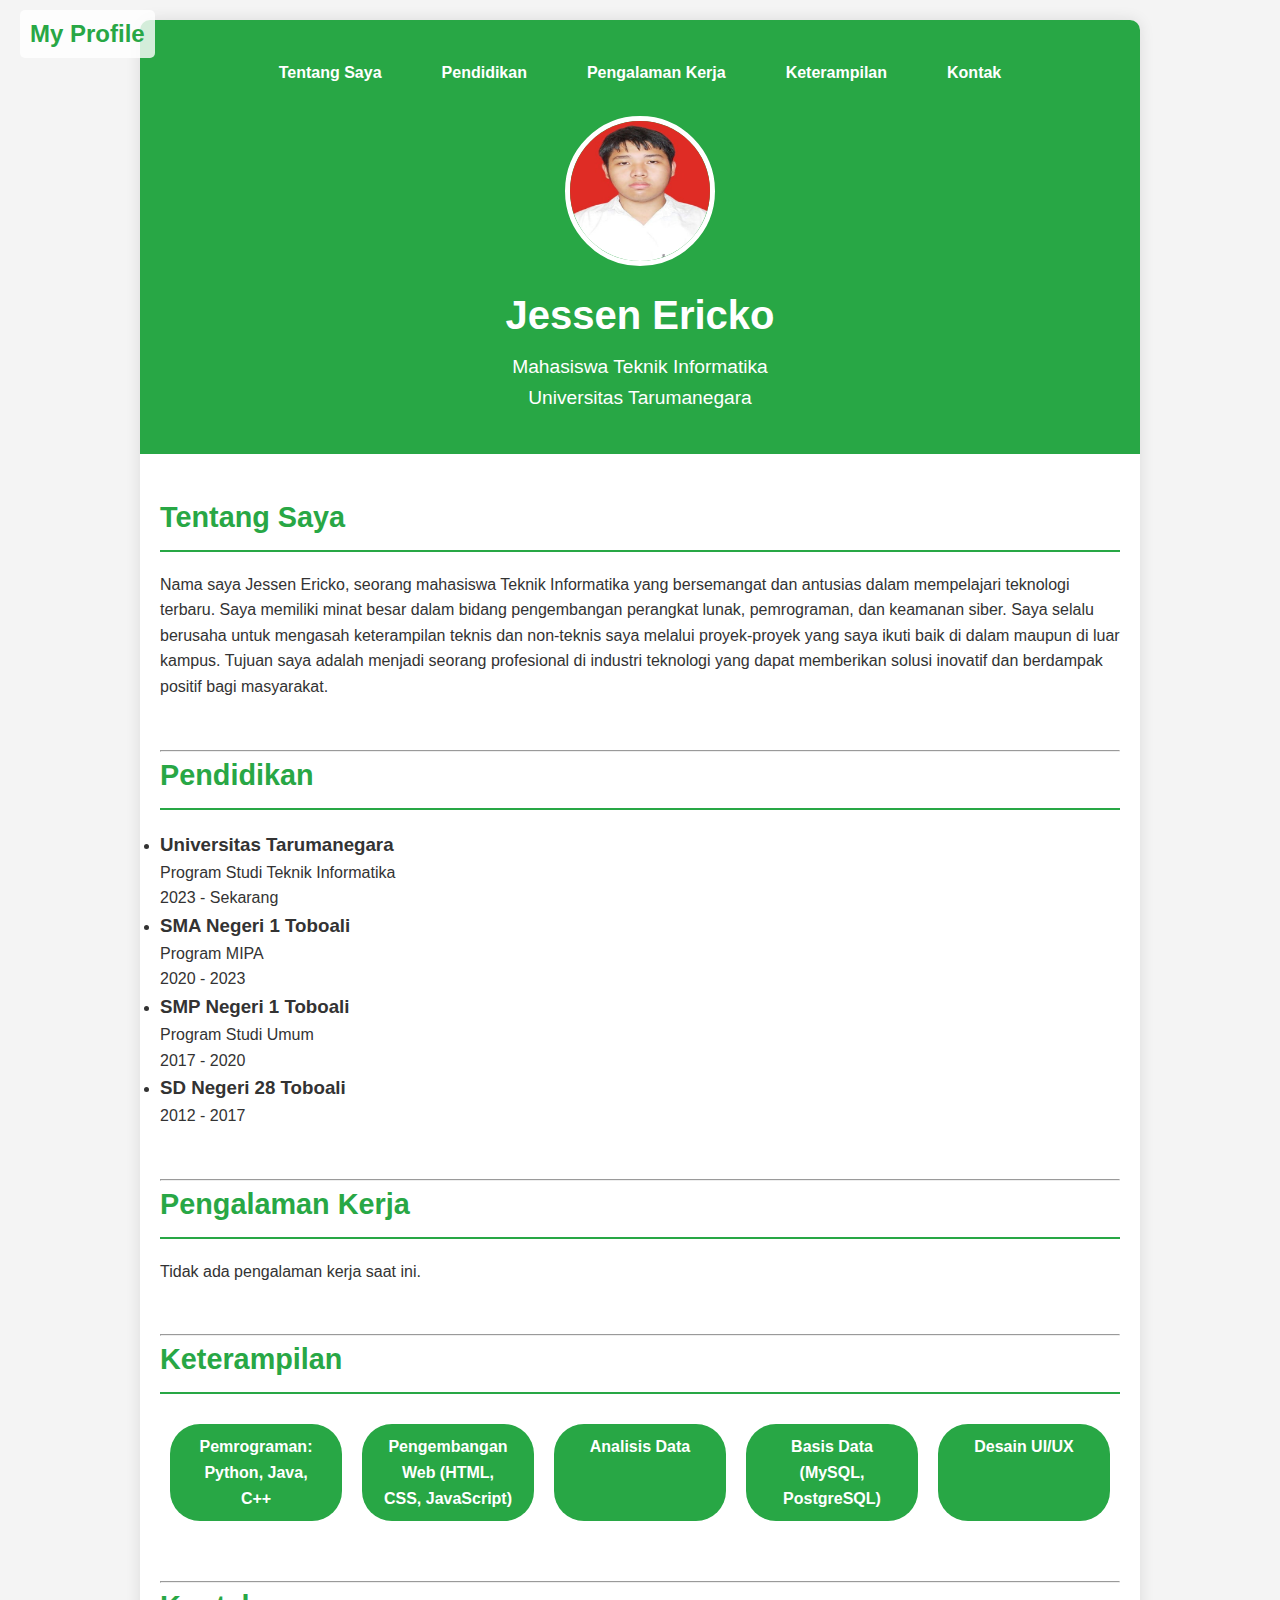
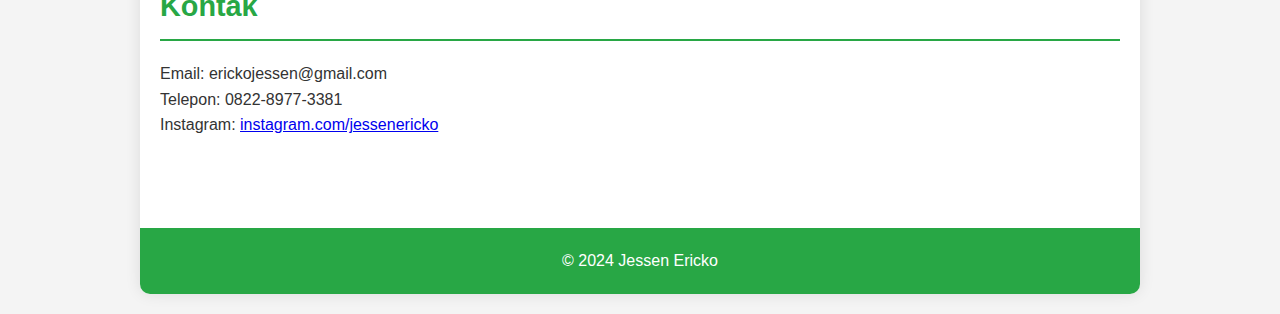
<file: index.html>
<!DOCTYPE html>
<html lang="id">
<head>
    <meta charset="UTF-8">
    <meta name="description" content="CV Jessen Ericko, Mahasiswa Teknik Informatika Universitas Tarumanegara. Menampilkan profil, pendidikan, keterampilan, dan kontak.">
    <meta name="viewport" content="width=device-width, initial-scale=1.0">
    <title>Jessen Ericko - CV</title>
    <link rel="stylesheet" href="styles.css">
    <script src="script.js"></script>

</head>
<body>
    <div class="container">
        <header>
            <div class="header-content">
                <div class="profile-title">My Profile</div>
                <div class="title-divider"></div>
                <nav>
                    <ul>
                        <li><a href="#about">Tentang Saya</a></li>
                        <li><a href="#education">Pendidikan</a></li>
                        <li><a href="#experience">Pengalaman Kerja</a></li>
                        <li><a href="#skills">Keterampilan</a></li>
                        <li><a href="#contact">Kontak</a></li>
                    </ul>
                </nav>
            </div>
            <div class="separator-line"></div>
            <div class="profile-container">
                <div class="profile-image">
                    <img src="assets/fotodiri.jpg" alt="Gambar Profil">
                </div>
                <div class="profile-info">
                    <h1>Jessen Ericko</h1>
                    <p>Mahasiswa Teknik Informatika</p>
                    <p>Universitas Tarumanegara</p>
                </div>
            </div>
        </header>

        <main>
            <section id="about">
                <h2>Tentang Saya</h2>
                <p>Nama saya Jessen Ericko, seorang mahasiswa Teknik Informatika yang bersemangat dan antusias dalam mempelajari teknologi terbaru. Saya memiliki minat besar dalam bidang pengembangan perangkat lunak, pemrograman, dan keamanan siber. Saya selalu berusaha untuk mengasah keterampilan teknis dan non-teknis saya melalui proyek-proyek yang saya ikuti baik di dalam maupun di luar kampus. Tujuan saya adalah menjadi seorang profesional di industri teknologi yang dapat memberikan solusi inovatif dan berdampak positif bagi masyarakat.</p>
            </section>

            <hr>

            <section id="education">
                <h2>Pendidikan</h2>
                <ul class="education-list">
                    <li>
                        <h3>Universitas Tarumanegara</h3>
                        <p>Program Studi Teknik Informatika</p>
                        <p>2023 - Sekarang</p>
                    </li>
                    <li>
                        <h3>SMA Negeri 1 Toboali</h3>
                        <p>Program MIPA</p>
                        <p>2020 - 2023</p>
                    </li>
                    <li>
                        <h3>SMP Negeri 1 Toboali</h3>
                        <p>Program Studi Umum</p>
                        <p>2017 - 2020</p>
                    </li>
                    <li>
                        <h3>SD Negeri 28 Toboali</h3>
                        <p>2012 - 2017</p>
                    </li>
                </ul>
            </section>

            <hr>

            <section id="experience">
                <h2>Pengalaman Kerja</h2>
                <p>Tidak ada pengalaman kerja saat ini.</p>
            </section>

            <hr>

            <section id="skills">
                <h2>Keterampilan</h2>
                <ul class="skills-list">
                    <li>Pemrograman: Python, Java, C++</li>
                    <li>Pengembangan Web (HTML, CSS, JavaScript)</li>
                    <li>Analisis Data</li>
                    <li>Basis Data (MySQL, PostgreSQL)</li>
                    <li>Desain UI/UX</li>
                </ul>
            </section>

            <hr>

            <section id="contact">
                <h2>Kontak</h2>
                <p>Email: erickojessen@gmail.com</p>
                <p>Telepon: 0822-8977-3381</p>
                <p>Instagram: <a href="https://instagram.com/jessenericko" target="_blank">instagram.com/jessenericko</a></p> 
            </section>
        </main>

        <footer>
            <p>&copy; 2024 Jessen Ericko</p>
        </footer>
    </div>
</body>
</html>
</file>
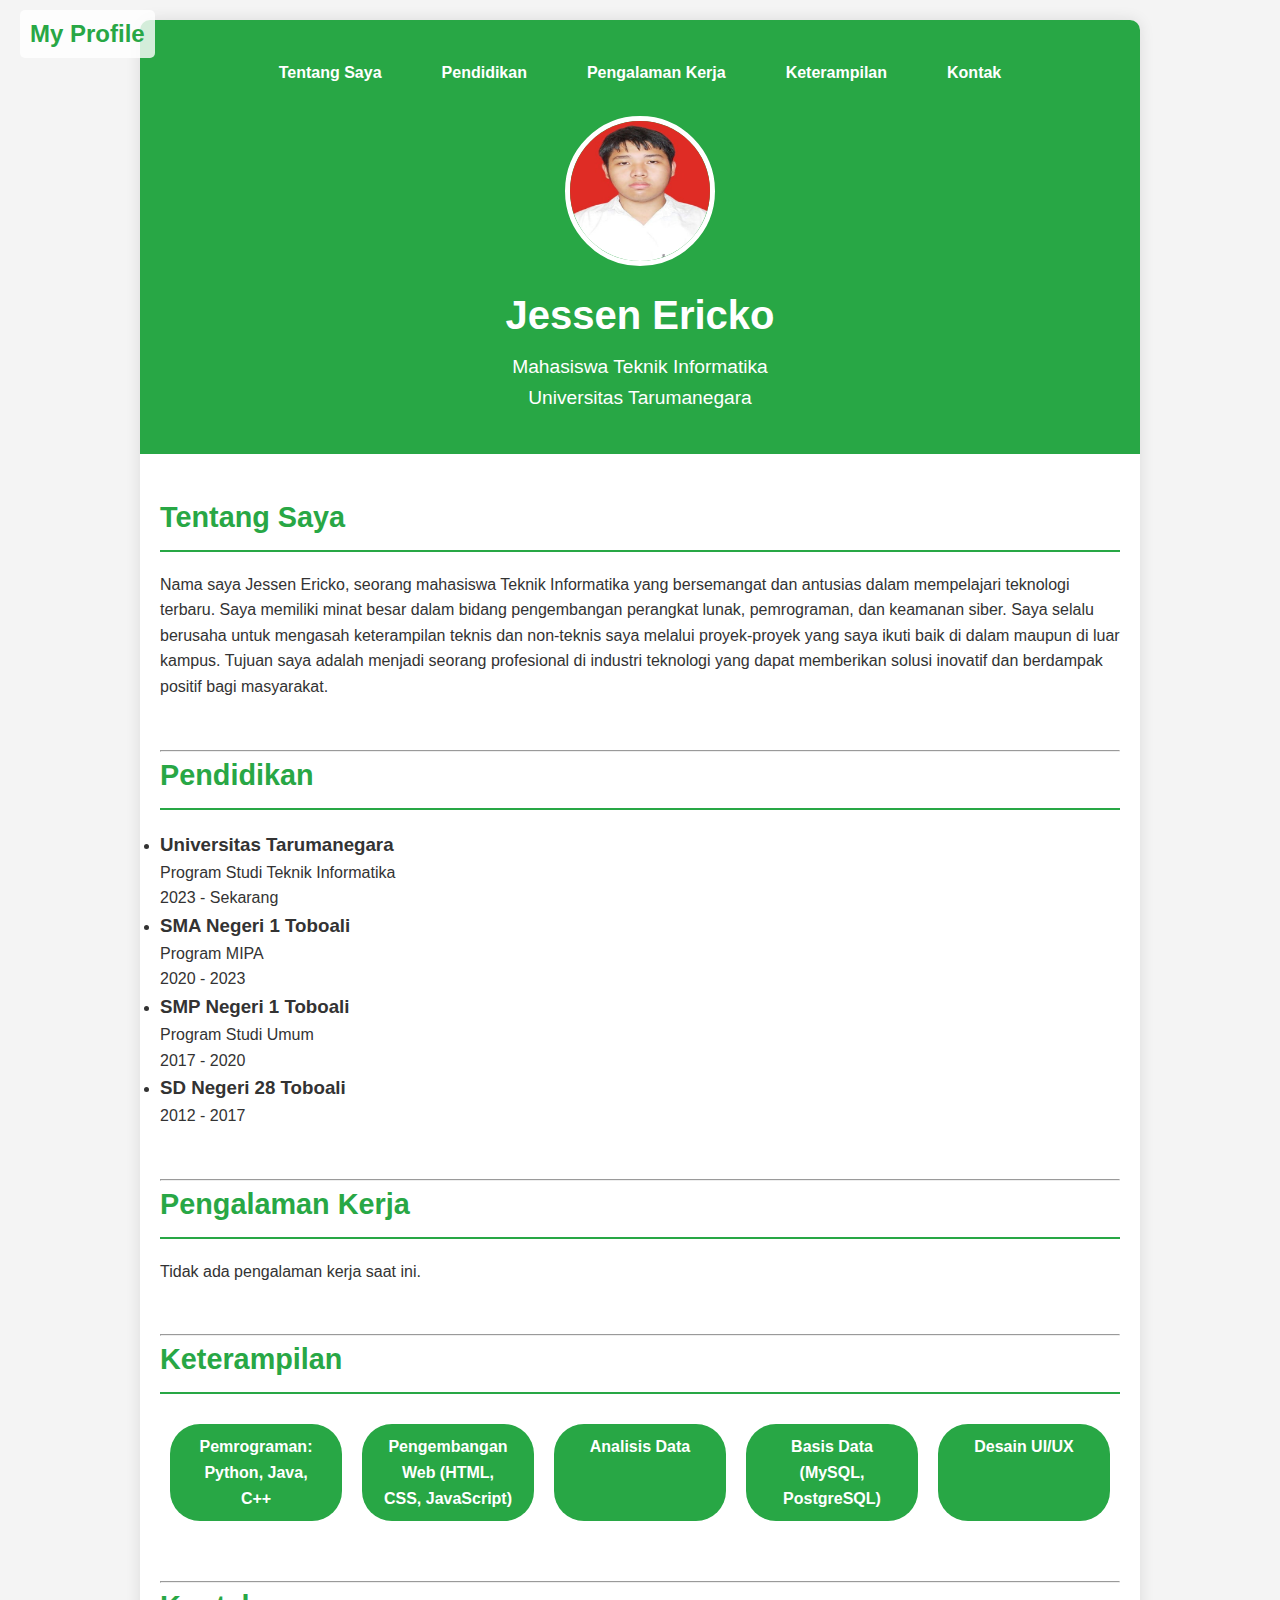
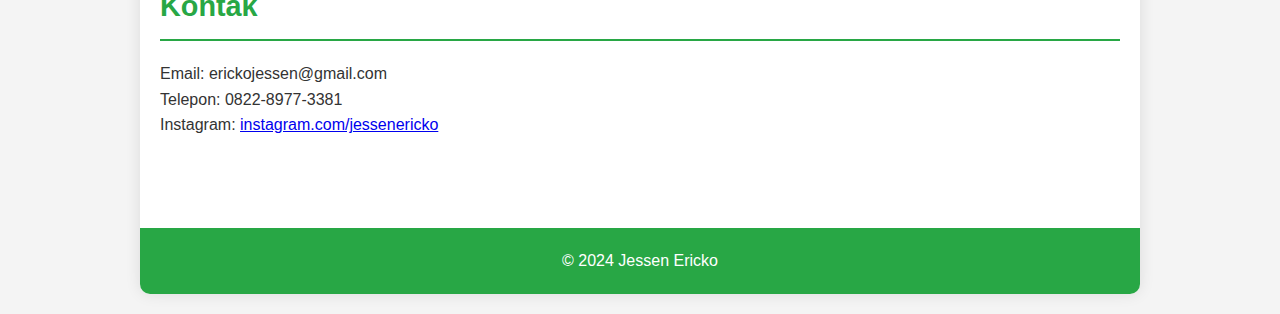
<file: Structure.html>
<!DOCTYPE html>
<html lang="id">
<head>
    <meta charset="UTF-8">
    <meta name="description" content="CV Jessen Ericko, Mahasiswa Teknik Informatika Universitas Tarumanegara. Menampilkan profil, pendidikan, keterampilan, dan kontak.">
    <meta name="viewport" content="width=device-width, initial-scale=1.0">
    <title>Jessen Ericko - CV</title>
    <link rel="stylesheet" href="styles.css">
</head>
<body>
    <div class="container">
        <header>
            <div class="header-content">
                <div class="profile-title">My Profile</div>
                <div class="title-divider"></div>
                <nav>
                    <ul>
                        <li><a href="#about">Tentang Saya</a></li>
                        <li><a href="#education">Pendidikan</a></li>
                        <li><a href="#experience">Pengalaman Kerja</a></li>
                        <li><a href="#skills">Keterampilan</a></li>
                        <li><a href="#contact">Kontak</a></li>
                    </ul>
                </nav>
            </div>
            <div class="separator-line"></div>
            <div class="profile-container">
                <div class="profile-image">
                    <img src="assets/fotodiri.jpg" alt="Gambar Profil">
                </div>
                <div class="profile-info">
                    <h1>Jessen Ericko</h1>
                    <p>Mahasiswa Teknik Informatika</p>
                    <p>Universitas Tarumanegara</p>
                </div>
            </div>
        </header>

        <main>
            <section id="about">
                <h2>Tentang Saya</h2>
                <p>Nama saya Jessen Ericko, seorang mahasiswa Teknik Informatika yang bersemangat dan antusias dalam mempelajari teknologi terbaru. Saya memiliki minat besar dalam bidang pengembangan perangkat lunak, pemrograman, dan keamanan siber. Saya selalu berusaha untuk mengasah keterampilan teknis dan non-teknis saya melalui proyek-proyek yang saya ikuti baik di dalam maupun di luar kampus. Tujuan saya adalah menjadi seorang profesional di industri teknologi yang dapat memberikan solusi inovatif dan berdampak positif bagi masyarakat.</p>
            </section>

            <hr>

            <section id="education">
                <h2>Pendidikan</h2>
                <ul class="education-list">
                    <li>
                        <h3>Universitas Tarumanegara</h3>
                        <p>Program Studi Teknik Informatika</p>
                        <p>2023 - Sekarang</p>
                    </li>
                    <li>
                        <h3>SMA Negeri 1 Toboali</h3>
                        <p>Program MIPA</p>
                        <p>2020 - 2023</p>
                    </li>
                    <li>
                        <h3>SMP Negeri 1 Toboali</h3>
                        <p>Program Studi Umum</p>
                        <p>2017 - 2020</p>
                    </li>
                    <li>
                        <h3>SD Negeri 28 Toboali</h3>
                        <p>2012 - 2017</p>
                    </li>
                </ul>
            </section>

            <hr>

            <section id="experience">
                <h2>Pengalaman Kerja</h2>
                <p>Tidak ada pengalaman kerja saat ini.</p>
            </section>

            <hr>

            <section id="skills">
                <h2>Keterampilan</h2>
                <ul class="skills-list">
                    <li>Pemrograman: Python, Java, C++</li>
                    <li>Pengembangan Web (HTML, CSS, JavaScript)</li>
                    <li>Analisis Data</li>
                    <li>Basis Data (MySQL, PostgreSQL)</li>
                    <li>Desain UI/UX</li>
                </ul>
            </section>

            <hr>

            <section id="contact">
                <h2>Kontak</h2>
                <p>Email: erickojessen@gmail.com</p>
                <p>Telepon: 0822-8977-3381</p>
                <p>Instagram: <a href="https://instagram.com/jessenericko" target="_blank">instagram.com/jessenericko</a></p> 
            </section>
        </main>

        <footer>
            <p>&copy; 2024 Jessen Ericko</p>
        </footer>
    </div>
</body>
</html>
</file>
<file: styles.css>
* {
    margin: 0;
    padding: 0;
    box-sizing: border-box;
}

body {
    font-family: 'Segoe UI', Tahoma, Geneva, Verdana, sans-serif;
    background-color: #f4f4f4;
    color: #333;
    line-height: 1.6;
    display: flex;
    justify-content: center;
    align-items: center;
    min-height: 100vh;
    padding: 20px;
}

.container {
    width: 100%;
    max-width: 1000px;
    background-color: #fff;
    border-radius: 10px;
    box-shadow: 0 0 15px rgba(0, 0, 0, 0.1);
    overflow: hidden;
    display: flex;
    flex-direction: column;
    min-height: 90vh; 
    justify-content: space-between; 
}

header {
    padding: 20px;
    background-color: #28a745; 
    color: #fff;
    text-align: center;
}

.profile-container {
    position: relative; 
    display: flex;
    align-items: center;
    justify-content: center;
    flex-direction: column;
    margin-bottom: 20px;
}

.profile-title {
    position: absolute;
    top: 10px; 
    left: 20px; 
    font-size: 1.5rem;
    font-weight: bold;
    color: #28a745; 
    background-color: rgba(255, 255, 255, 0.8); 
    padding: 5px 10px;
    border-radius: 5px;
}

.profile-image {
    margin-top: 30px; 
}

.profile-image img {
    width: 150px;
    height: 150px;
    border-radius: 50%;
    border: 5px solid #fff;
    margin-bottom: 10px;
    transition: transform 0.3 ease;
}

.profile-image img:hover {
    transform: scale(1.2);
}

.profile-info h1 {
    font-size: 2.5rem; 
    margin-bottom: 5px;
}

.profile-info p {
    font-size: 1.2rem;
    font-weight: 300;
    margin: 0;
    text-align: center;
}

nav ul {
    list-style: none;
    display: flex;
    justify-content: center;
    margin-top: 20px;
}

nav ul li {
    margin: 0 15px;
}

nav ul li a {
    text-decoration: none;
    color: #fff;
    font-weight: bold;
    font-size: 1rem;
    padding: 10px 15px;
    transition: background-color 0.3s;
}

nav ul li a:hover {
    background-color: #218838; 
    border-radius: 5px;
}

main {
    padding: 40px 20px;
}

section {
    margin-bottom: 50px;
}

h2 {
    font-size: 1.8rem;
    margin-bottom: 20px;
    border-bottom: 2px solid #28a745; 
    padding-bottom: 10px;
    color: #28a745; 
}

.experience-item {
    margin-bottom: 30px;
}

.experience-item h3 {
    font-size: 1.5rem;
    margin-bottom: 5px;
}

.skills-list {
    display: flex;
    flex-wrap: wrap;
}

.back-to-top {
    position: fixed;
    bottom: 20px;
    right: 20px;
    background-color: hsl(150, 6%, 7%);
    color: #fff;
    border: none;
    padding: 10px 15px;
    border-radius: 50%;
    cursor: pointer;
    display: none;
    box-shadow: 0 0 10px rgba(0, 0, 0, 0.1);
    transition: opacity 0.3s;
}

.back-to-top:hover {
    background-color: #070807;
}


.skills-list li {
    background-color: #28a745; 
    color: #fff;
    padding: 10px 20px;
    border-radius: 30px;
    margin: 10px;
    font-weight: bold;
    flex: 1;
    text-align: center;
    max-width: 200px;
}

.divider {
    height: 2px;
    background-color: #28a745; 
    margin: 40px 0;
    border-radius: 2px;
}

footer {
    text-align: center;
    padding: 20px;
    background-color: #28a745; 
    color: #fff;
}


@media (max-width: 768px) {
    nav ul {
        flex-direction: column;
    }

    nav ul li {
        margin-bottom: 10px;
    }

    .profile-container {
        flex-direction: column;
    }

    .profile-image img {
        margin-bottom: 10px;
    }
}

@media (max-width: 480px) {
    .profile-info h1 {
        font-size: 1.5rem;
    }

    .profile-info p {
        font-size: 0.9rem;
    }

    h2 {
        font-size: 1.2rem;
    }
}
</file>
